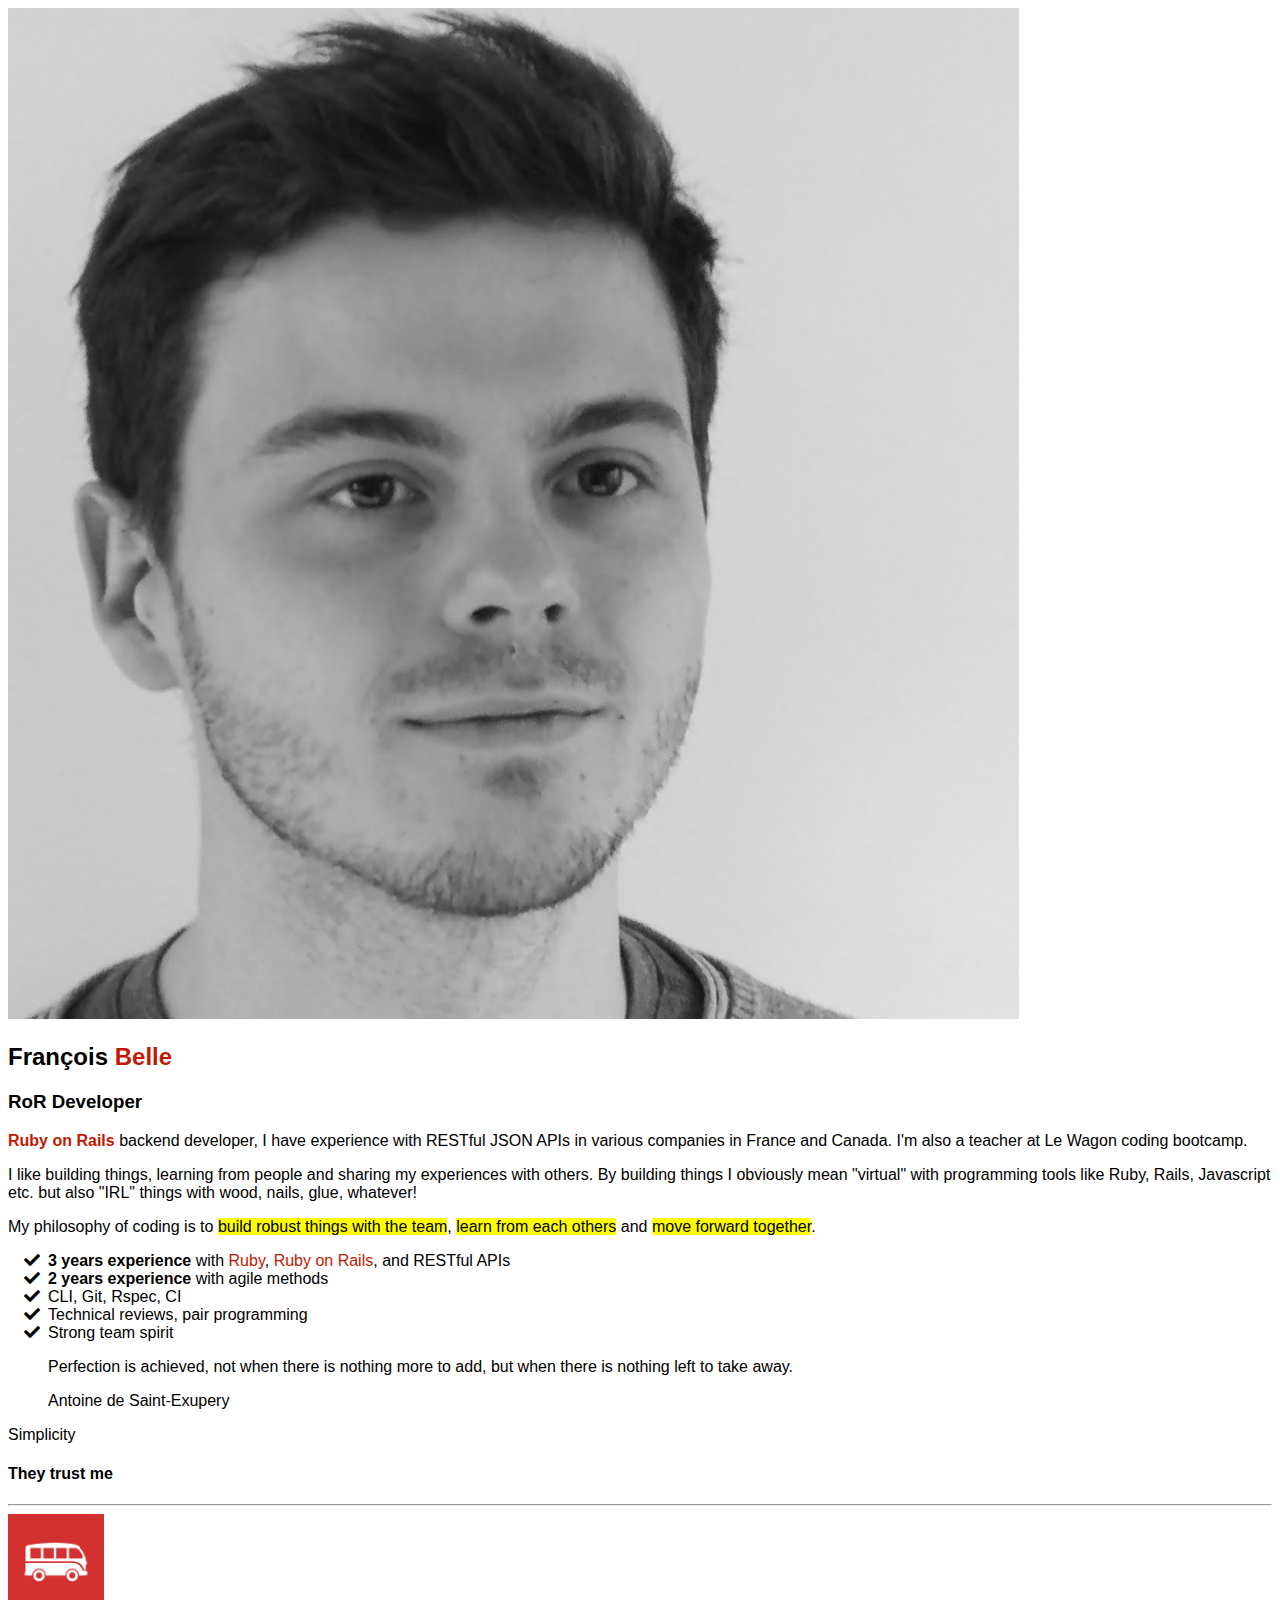
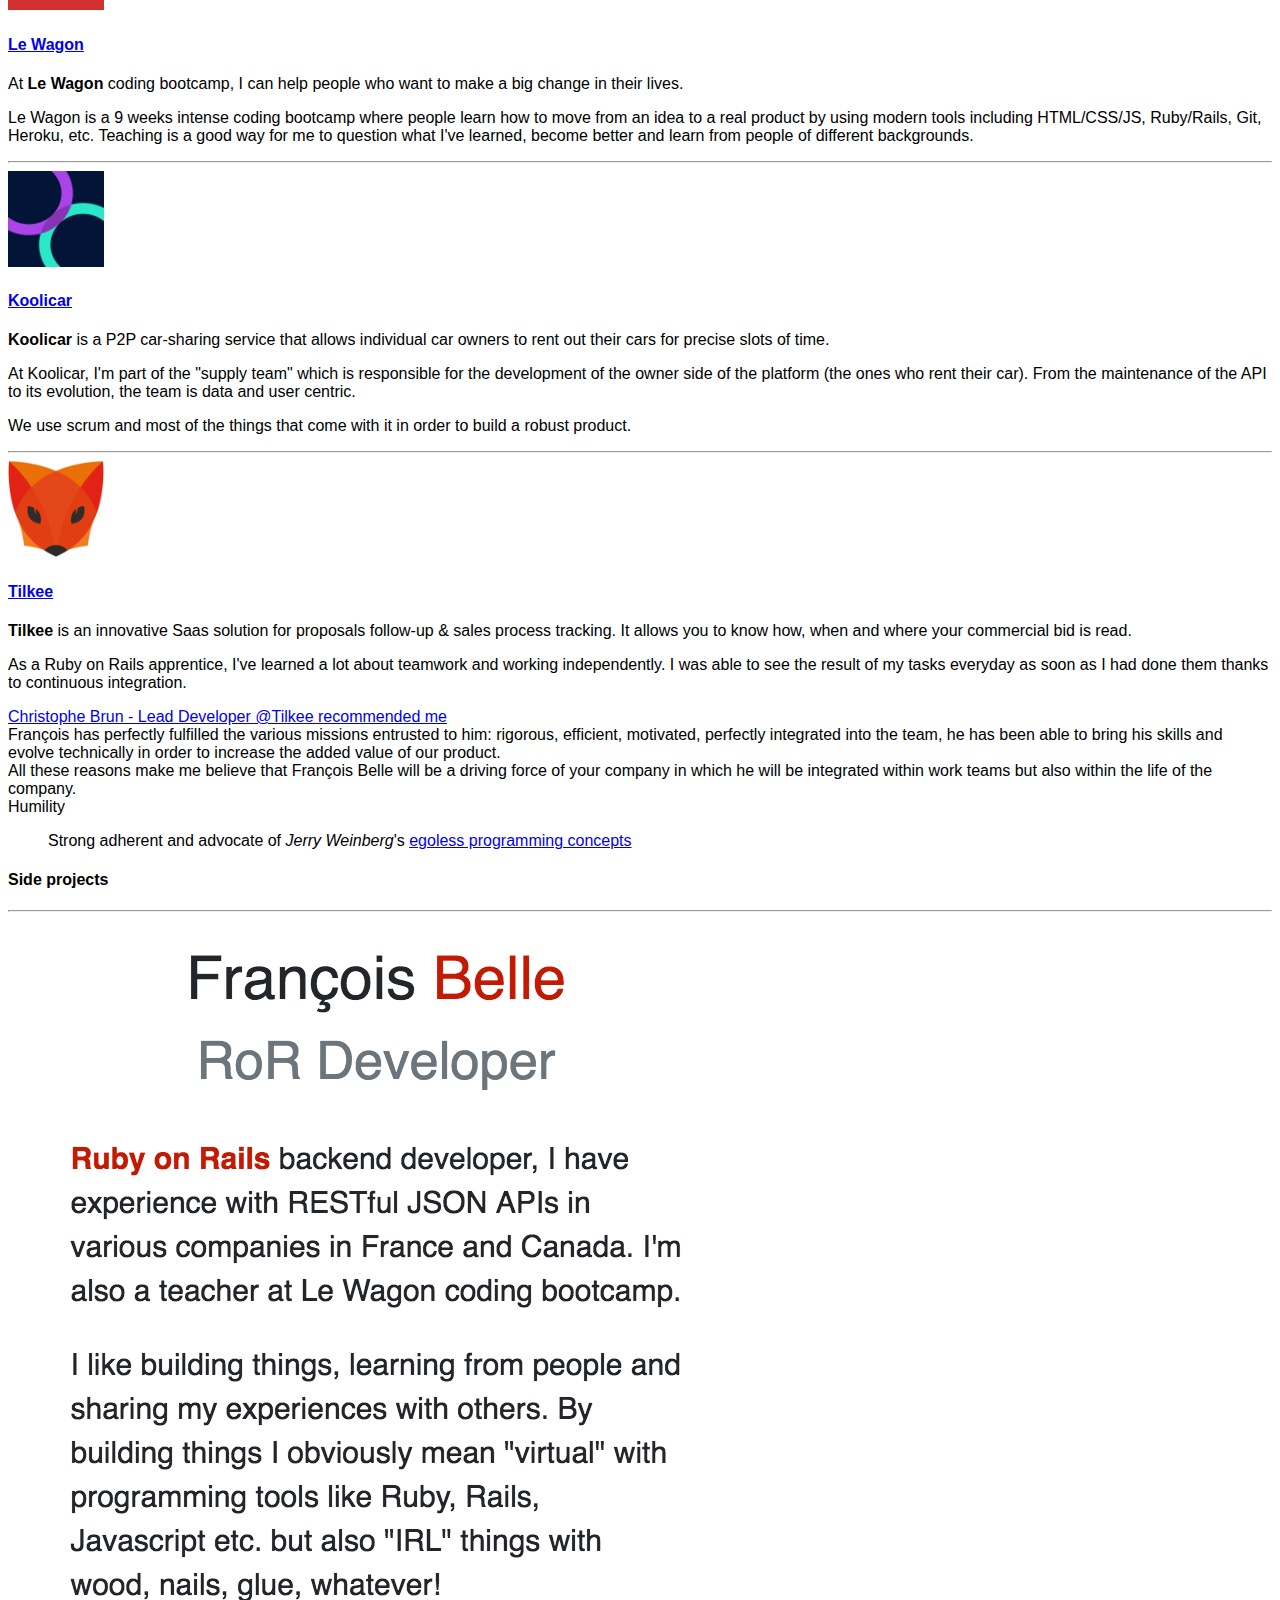
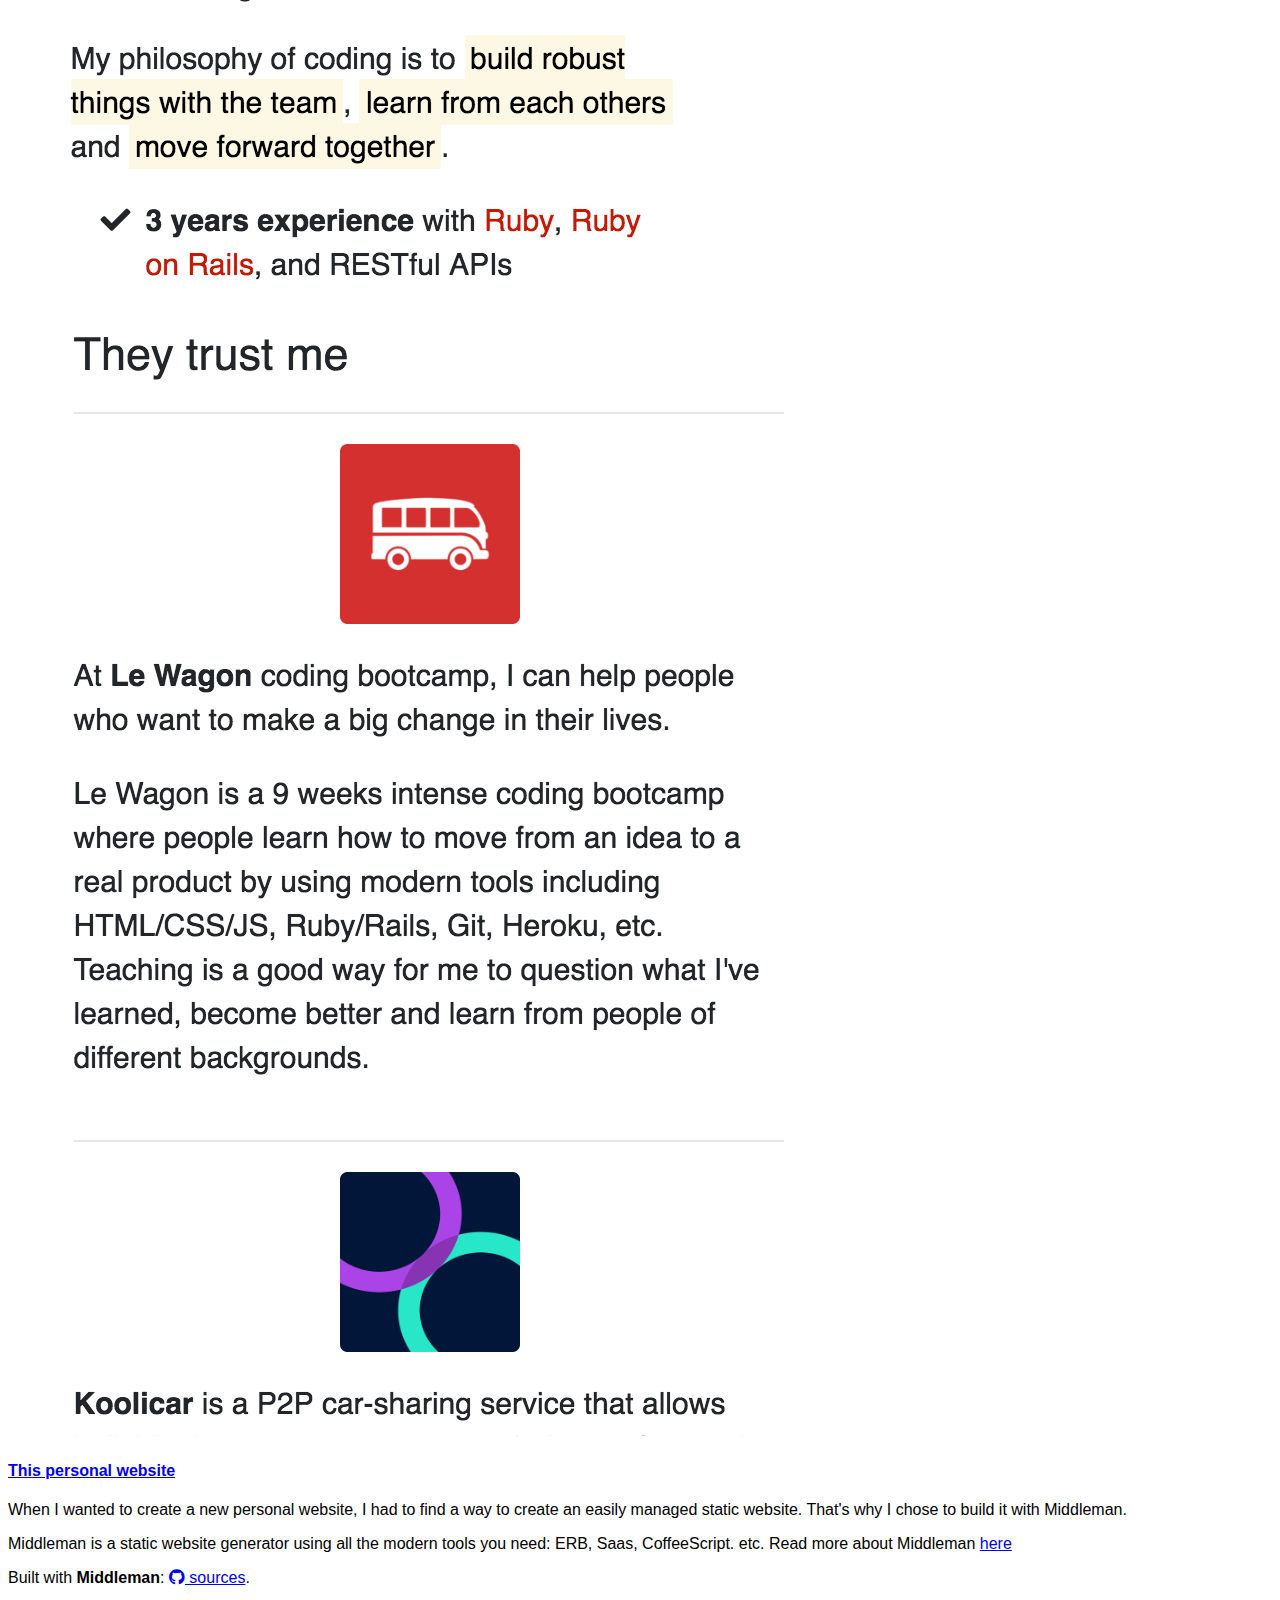
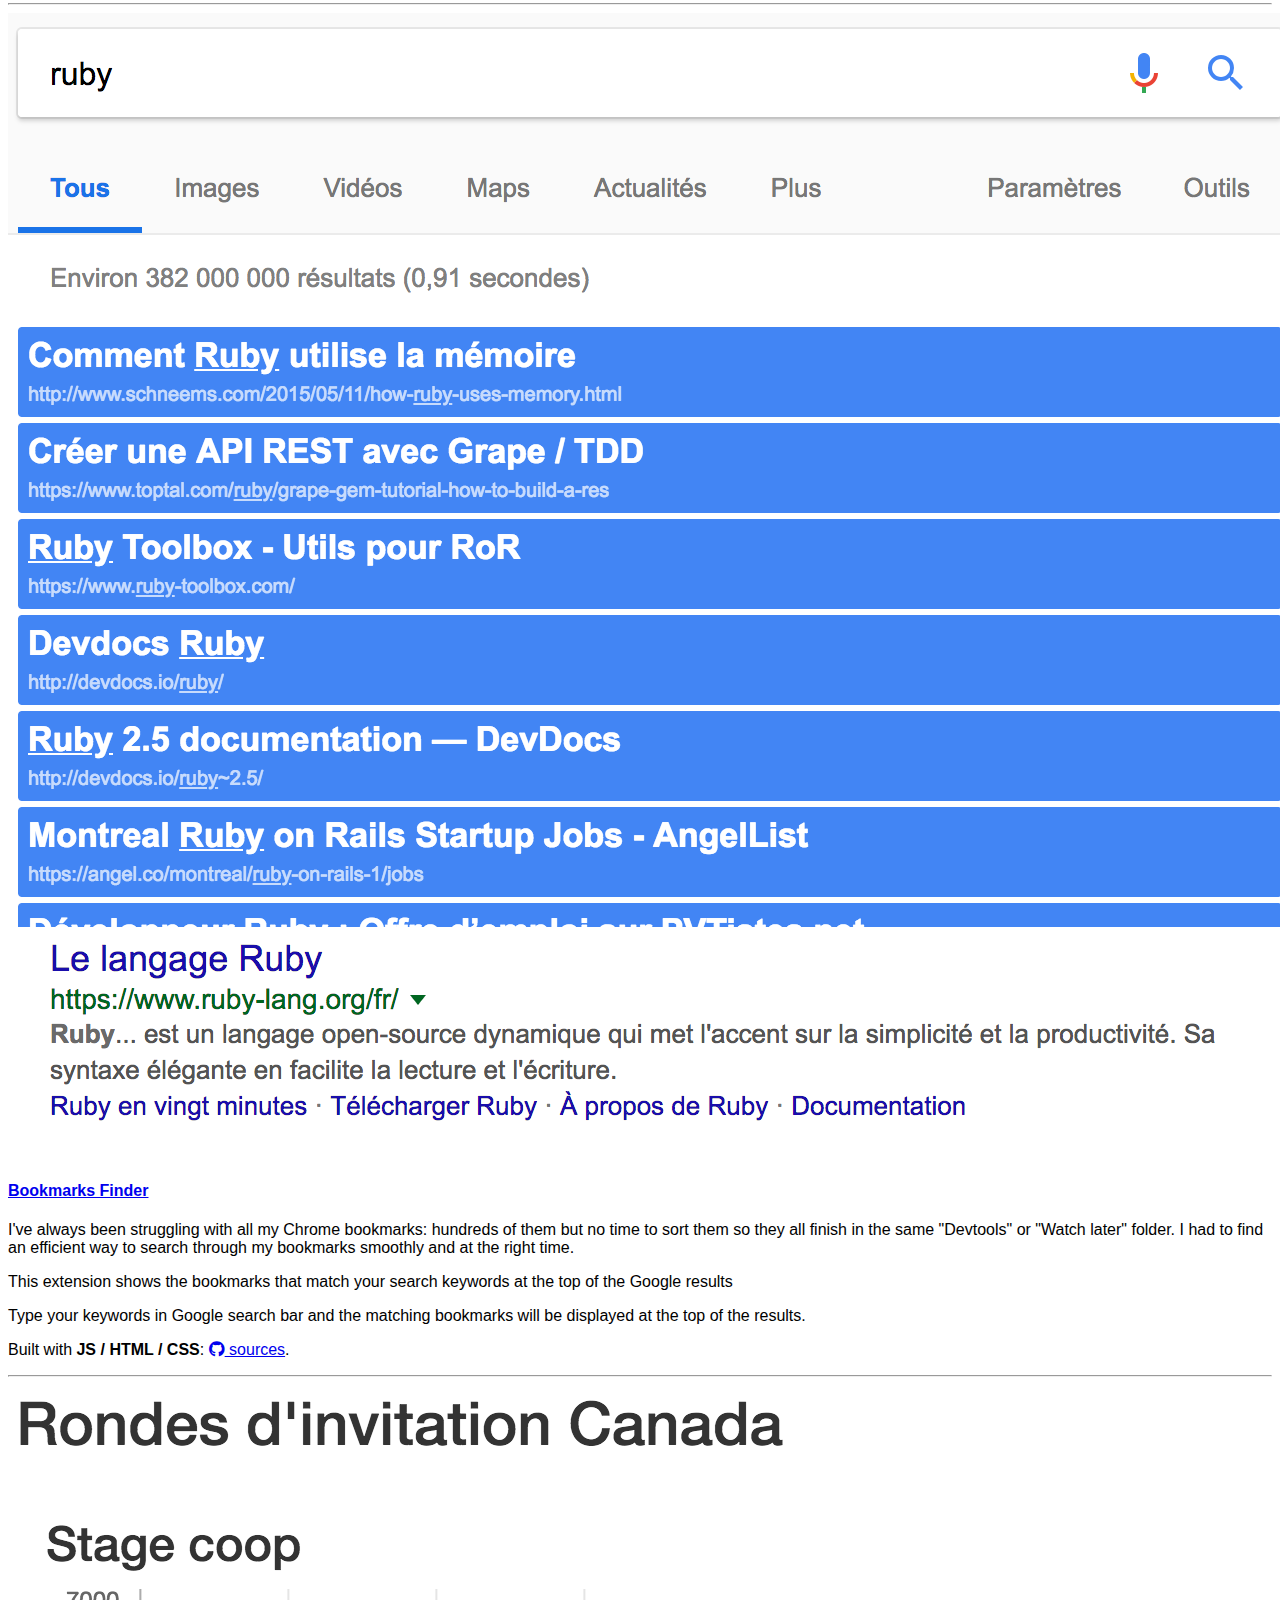
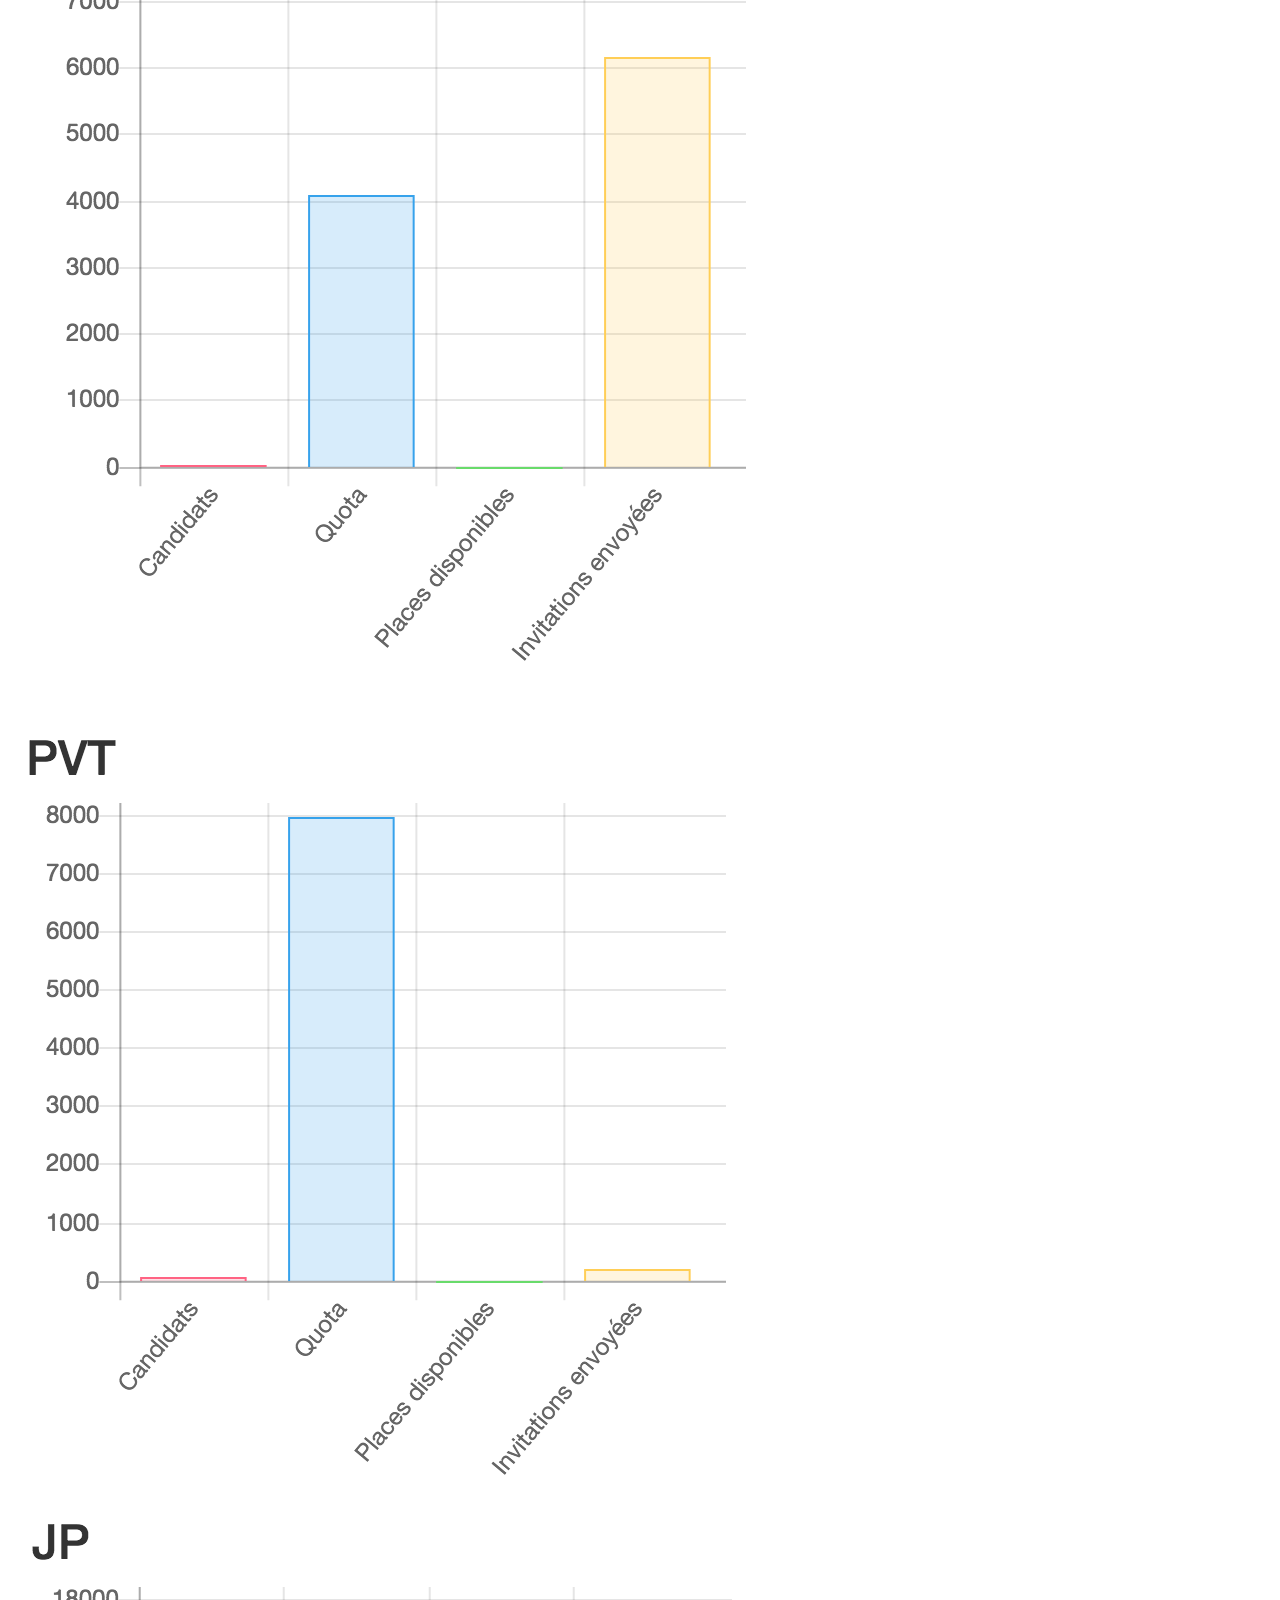
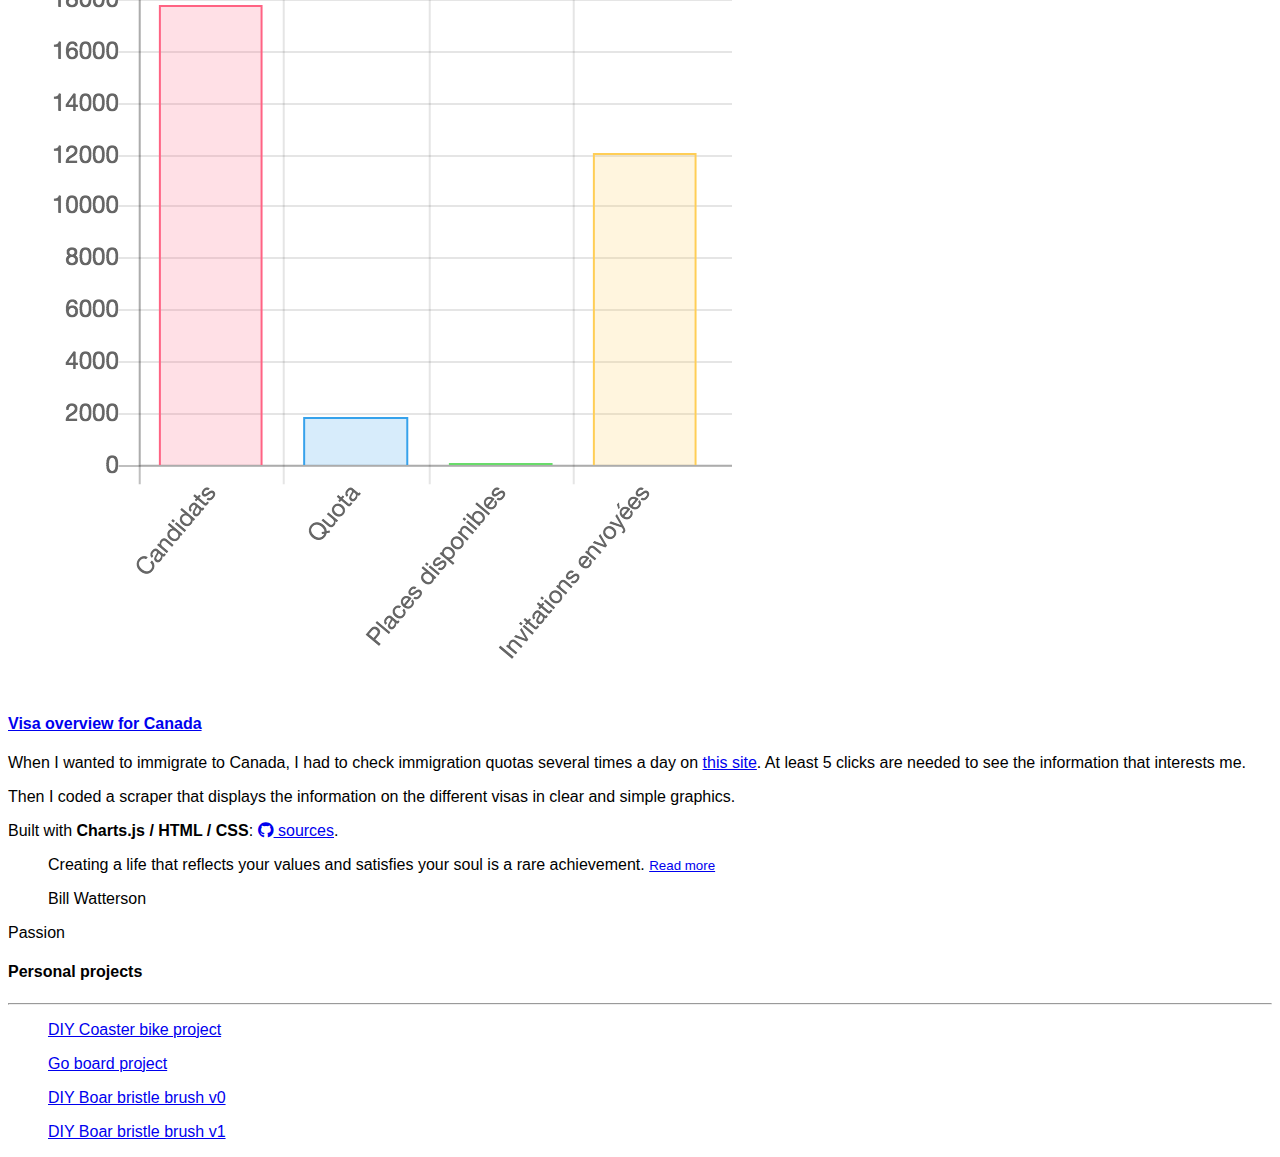
<file: index.html>
<!doctype html>
<html>
  <head>
    <meta charset="utf-8">
    <meta http-equiv="x-ua-compatible" content="ie=edge">
    <meta name="viewport"
          content="width=device-width, initial-scale=1, shrink-to-fit=no">
    <!-- Use the title from a page's frontmatter if it has one -->
    <title>François Belle</title>
    <link href="https://use.fontawesome.com/releases/v5.0.10/css/all.css" rel="stylesheet" />
    <link href="https://stackpath.bootstrapcdn.com/bootstrap/4.1.3/css/bootstrap.min.css" rel="stylesheet" integrity="sha384-MCw98/SFnGE8fJT3GXwEOngsV7Zt27NXFoaoApmYm81iuXoPkFOJwJ8ERdknLPMO" crossorigin="anonymous" />
    <link href="/stylesheets/site.css" rel="stylesheet" />


    <script src="https://code.jquery.com/jquery-3.3.1.slim.min.js" integrity="sha384-q8i/X+965DzO0rT7abK41JStQIAqVgRVzpbzo5smXKp4YfRvH+8abtTE1Pi6jizo" crossorigin="anonymous"></script>
    <script src="https://cdnjs.cloudflare.com/ajax/libs/popper.js/1.14.3/umd/popper.min.js" integrity="sha384-ZMP7rVo3mIykV+2+9J3UJ46jBk0WLaUAdn689aCwoqbBJiSnjAK/l8WvCWPIPm49" crossorigin="anonymous"></script>
    <script src="https://stackpath.bootstrapcdn.com/bootstrap/4.1.3/js/bootstrap.min.js" integrity="sha384-ChfqqxuZUCnJSK3+MXmPNIyE6ZbWh2IMqE241rYiqJxyMiZ6OW/JmZQ5stwEULTy" crossorigin="anonymous"></script>
    <script src="/javascripts/site.js"></script>
  </head>
  <body class="bg-light">
    <!-- PROFILE -->
<div class="card shadow mx-auto col-lg-6 my-md-3">
  <div class="card-body row">
    <div class="col-12 col-md-4 text-center">
      <img src="/images/bellef_profile.jpg" alt="François Belle" class="rounded-circle" style="width: 80%;" />
      <div class="mt-3">
        <h2>François <span class="color-ruby">Belle</span></h2>
        <h3 class="text-secondary">RoR Developer</h3>
      </div>
    </div>

    <div class="col-12 col-md-8 m-auto py-3">
      <p>
        <strong class="color-ruby">Ruby on Rails</strong> backend developer, I have experience with RESTful JSON APIs in various companies in France and Canada. I'm also a teacher at Le Wagon coding bootcamp.
      </p>
      <p>
        I like building things, learning from people and sharing my experiences with others.
        By building things I obviously mean "virtual" with programming tools like Ruby, Rails, Javascript etc. but also "IRL" things with wood, nails, glue, whatever!
      </p>
      <p>
        My philosophy of coding is to <mark>build robust things with the team</mark>, <mark>learn from each others</mark> and <mark>move forward together</mark>.
      </p>
      <p>
        <ul class="fa-ul">
          <li><i class="fa-li fa fa-check"></i><strong>3 years experience</strong> with <span class="color-ruby">Ruby</span>, <span class="color-ruby">Ruby on Rails</span>, and RESTful APIs</li>
          <li><i class="fa-li fa fa-check"></i><strong>2 years experience</strong> with agile methods</li>
          <li><i class="fa-li fa fa-check"></i>CLI, Git, Rspec, CI</li>
          <li><i class="fa-li fa fa-check"></i>Technical reviews, pair programming</li>
          <li><i class="fa-li fa fa-check"></i>Strong team spirit</li>
        </ul>
      </p>
    </div>
  </div>
</div>

<div class="row mx-auto col-lg-6 py-3">
  <div class="col-12 col-md-8 text-right border-right border-secondary">
    <blockquote class="blockquote mb-0">
      <p class="mb-0">
        Perfection is achieved, not when there is nothing more to add, but when there is nothing left to take away.
      </p>
        <footer class="blockquote-footer">
          Antoine de Saint-Exupery
        </footer>
    </blockquote>
  </div>

  <div class="col-12 col-md-4 my-auto">
    <span class="display-4">Simplicity</span>
  </div>
</div>


<!-- COMPANIES -->
<div class="card shadow mx-auto col-lg-6 my-md-3">
  <div class="card-body">
    <h4 class="card-title mb-0">They trust me</h4>

    <hr>
    <div class="row my-3">
      <div class="col-md-2 text-center">
        <a href="https://www.lewagon.com/"><img src="/images/logos/le_wagon.png" alt="Le Wagon" class="rounded mb-3 my-md-3" style="width: 6em;" /></a>
        <h4><a href="https://www.lewagon.com/" class="badge badge-light">Le Wagon</a></h4>
      </div>
      <div class="col-md-10">
        <p>At <strong>Le Wagon</strong> coding bootcamp, I can help people who want to make a big change in their lives.</p>
        <p>Le Wagon is a 9 weeks intense coding bootcamp where people learn how to move from an idea to a real product by using modern tools including HTML/CSS/JS, Ruby/Rails, Git, Heroku, etc. Teaching is a good way for me to question what I've learned, become better and learn from people of different backgrounds.</p>
      </div>
    </div>
    <hr>
    <div class="row my-3">
      <div class="col-md-2 text-center">
        <a href="https://www.koolicar.com/"><img src="/images/logos/koolicar.png" alt="Koolicar" class="rounded mb-3 my-md-3" style="width: 6em;" /></a>
        <h4><a href="https://www.koolicar.com/" class="badge badge-light">Koolicar</a></h4>
      </div>
      <div class="col-md-10">
        <p><strong>Koolicar</strong> is a P2P car-sharing service that allows individual car owners to rent out their cars for precise slots of time.</p>
        <p>At Koolicar, I'm part of the "supply team" which is responsible for the development of the owner side of the platform (the ones who rent their car). From the maintenance of the API to its evolution, the team is data and user centric.</p>
        <p>We use scrum and most of the things that come with it in order to build a robust product.</p>
      </div>
    </div>
    <hr>
    <div class="row my-3">
      <div class="col-md-2 text-center">
        <a href="https://www.tilkee.com/"><img src="/images/logos/tilkee.png" alt="Tilkee" class="rounded mb-3 my-md-3" style="width: 6em;" /></a>
        <h4><a href="https://www.tilkee.com/" class="badge badge-light">Tilkee</a></h4>
      </div>
      <div class="col-md-10">
        <p><strong>Tilkee</strong> is an innovative Saas solution for proposals follow-up & sales process tracking. It allows you to know how, when and where your commercial bid is read.</p>
        <p>As a Ruby on Rails apprentice, I've learned a lot about teamwork and working independently. I was able to see the result of my tasks everyday as soon as I had done them thanks to continuous integration.</p>
          <a class="text-dark" data-toggle="collapse" href="#collapseReco" aria-expanded="false" aria-controls="collapseReco">
            <u><span class="font-italic">Christophe Brun - Lead Developer @Tilkee</span> recommended me</u>
          </a>

          <div class="collapse text-secondary" id="collapseReco">
            François has perfectly fulfilled the various missions entrusted to him: rigorous, efficient, motivated, perfectly integrated into the team, he has been able to bring his skills and evolve technically in order to increase the added value of our product.<br> All these reasons make me believe that François Belle will be a driving force of your company in which he will be integrated within work teams but also within the life of the company.
          </div>
        </blockquote>
      </div>
    </div>
  </div>
</div>

<div class="row mx-auto col-lg-6 py-3">
  <div class="col-12 col-md-4 my-auto text-right">
    <span class="display-4">Humility</span>
  </div>

  <div class="col-12 col-md-8 border-left border-secondary">
    <blockquote class="blockquote mb-0">
      <p class="mb-0">
        Strong adherent and advocate of <i>Jerry Weinberg</i>'s <a href="https://blog.codinghorror.com/the-ten-commandments-of-egoless-programming/" target="blank">egoless programming concepts</a>
      </p>
    </blockquote>
  </div>
</div>


<!-- SIDE PROJECTS -->
<div class="card shadow mx-auto col-lg-6 my-md-3">
  <div class="card-body">
    <h4 class="card-title mb-0">Side projects</h4>
    <hr>
    <div class="row my-3">
      <div class="col-md-6 text-center">
        <div class="carousel slide" data-ride="carousel">
  <div class="carousel-inner">
    <div class="carousel-item active">
      <a href="https://bellef.github.io">
        <img src="/images/projects/bellef_middleman_1.png" alt="Personal website slide 1" class="rounded d-block w-100" />
      </a>
    </div>
    <div class="carousel-item ">
      <a href="https://bellef.github.io">
        <img src="/images/projects/bellef_middleman_2.png" alt="Personal website slide 2" class="rounded d-block w-100" />
      </a>
    </div>
  </div>
</div>

      </div>
      <div class="col-md-6">
        <h4 class="mt-3">
          <a href="https://bellef.github.io">This personal website</a>
        </h4>

        <p>When I wanted to create a new personal website, I had to find a way to create an easily managed static website. That's why I chose to build it with Middleman.</p>
        <p>Middleman is a static website generator using all the modern tools you need: ERB, Saas, CoffeeScript. etc. Read more about Middleman <a href="https://github.com/middleman/middleman#why-middleman">here</a></p>
        <p>Built with <strong>Middleman</strong>: <a href="https://github.com/bellef/bellef.github.io-middleman" class="badge badge-dark"><i class="fab fa-github"></i> sources</a>.</p>
      </div>
    </div>
    <hr>
    <div class="row my-3">
      <div class="col-md-6 text-center">
        <div class="carousel slide" data-ride="carousel">
  <div class="carousel-inner">
    <div class="carousel-item active">
      <a href="https://chrome.google.com/webstore/detail/bookmarks-in-google-resul/oamlmgmgmdajeceifmmhhlkkhpgbeipb">
        <img src="/images/projects/bm_finder_1.png" alt="Bookmarks finder slide 1" class="rounded d-block w-100" />
      </a>
    </div>
  </div>
</div>

      </div>
      <div class="col-md-6">
        <h4 class="mt-3">
          <a href="https://chrome.google.com/webstore/detail/bookmarks-in-google-resul/oamlmgmgmdajeceifmmhhlkkhpgbeipb">Bookmarks Finder</a>
        </h4>

        <p>I've always been struggling with all my Chrome bookmarks: hundreds of them but no time to sort them so they all finish in the same "Devtools" or "Watch later" folder. I had to find an efficient way to search through my bookmarks smoothly and at the right time.</p>
        <p>This extension shows the bookmarks that match your search keywords at the top of the Google results</p>
        <p>Type your keywords in Google search bar and the matching bookmarks will be displayed at the top of the results.</p>
        <p>Built with <strong>JS / HTML / CSS</strong>: <a href="https://github.com/bellef/bookmarks_finder" class="badge badge-dark"><i class="fab fa-github"></i> sources</a>.</p>
      </div>
    </div>
    <hr>
    <div class="row my-3">
      <div class="col-md-6 text-center">
        <div class="carousel slide" data-ride="carousel">
  <div class="carousel-inner">
    <div class="carousel-item active">
      <a href="http://gotocanada.herokuapp.com/stats?location=France">
        <img src="/images/projects/gotocanada_1.png" alt="Canada visa overview slide 1" class="rounded d-block w-100" />
      </a>
    </div>
    <div class="carousel-item ">
      <a href="http://gotocanada.herokuapp.com/stats?location=France">
        <img src="/images/projects/gotocanada_2.png" alt="Canada visa overview slide 2" class="rounded d-block w-100" />
      </a>
    </div>
    <div class="carousel-item ">
      <a href="http://gotocanada.herokuapp.com/stats?location=France">
        <img src="/images/projects/gotocanada_3.png" alt="Canada visa overview slide 3" class="rounded d-block w-100" />
      </a>
    </div>
  </div>
</div>

      </div>
      <div class="col-md-6">
        <h4 class="mt-3">
          <a href="http://gotocanada.herokuapp.com/stats?location=France">Visa overview for Canada</a>
        </h4>

        <p>When I wanted to immigrate to Canada, I had to check immigration quotas several times a day on <a href="http://www.cic.gc.ca/francais/travailler/eic/selection.asp">this site</a>. At least 5 clicks are needed to see the information that interests me.</p>
        <p>Then I coded a scraper that displays the information on the different visas in clear and simple graphics.</p>
        <p>Built with <strong>Charts.js / HTML / CSS</strong>: <a href="https://github.com/bellef/goto_canada" class="badge badge-dark"><i class="fab fa-github"></i> sources</a>.</p>
      </div>
    </div>
  </div>
</div>

<div class="row mx-auto col-lg-6 py-3">
  <div class="col-12 col-md-8 text-right border-right border-secondary">
    <blockquote class="blockquote mb-0">
      <p class="mb-0">
        Creating a life that reflects your values and satisfies your soul is a rare achievement. <small><a href="https://www.goodreads.com/quotes/808267-creating-a-life-that-reflects-your-values-and-satisfies-your" target="blank">Read more</a></small>
      </p>
        <footer class="blockquote-footer">
          Bill Watterson
        </footer>
    </blockquote>
  </div>

  <div class="col-12 col-md-4 my-auto">
    <span class="display-4">Passion</span>
  </div>
</div>


<!-- SIDE PROJECTS -->
<div class="card shadow mx-auto col-lg-6 my-md-3">
  <div class="card-body">
    <h4 class="card-title mb-0">Personal projects</h4>
    <hr>
    <div class="row my-3">
      <div class="col-12 text-center">
        <blockquote class="imgur-embed-pub" lang="en" data-id="a/lQ6gR"><a href="//imgur.com/lQ6gR">DIY Coaster bike project</a></blockquote><script async src="//s.imgur.com/min/embed.js" charset="utf-8"></script>
      </div>
    </div>
    <div class="row my-3">
      <div class="col-12 text-center">
        <blockquote class="imgur-embed-pub" lang="en" data-id="a/ZXn5F"><a href="//imgur.com/ZXn5F">Go board project</a></blockquote><script async src="//s.imgur.com/min/embed.js" charset="utf-8"></script>
      </div>
    </div>
    <div class="row my-3">
      <div class="col-12 text-center">
        <blockquote class="imgur-embed-pub" lang="en" data-id="a/Mpr0y"><a href="//imgur.com/Mpr0y">DIY Boar bristle brush v0</a></blockquote><script async src="//s.imgur.com/min/embed.js" charset="utf-8"></script>
      </div>
    </div>
    <div class="row my-3">
      <div class="col-12 text-center">
        <blockquote class="imgur-embed-pub" lang="en" data-id="a/HuISD"><a href="//imgur.com/HuISD">DIY Boar bristle brush v1</a></blockquote><script async src="//s.imgur.com/min/embed.js" charset="utf-8"></script>
      </div>
    </div>
  </div>
</div>
<!-- Books / Movies -->
<!-- Hobbies -->
<!-- TODO: Add recommendations from Tilkee and other companies -->

  </body>
</html>
</file>
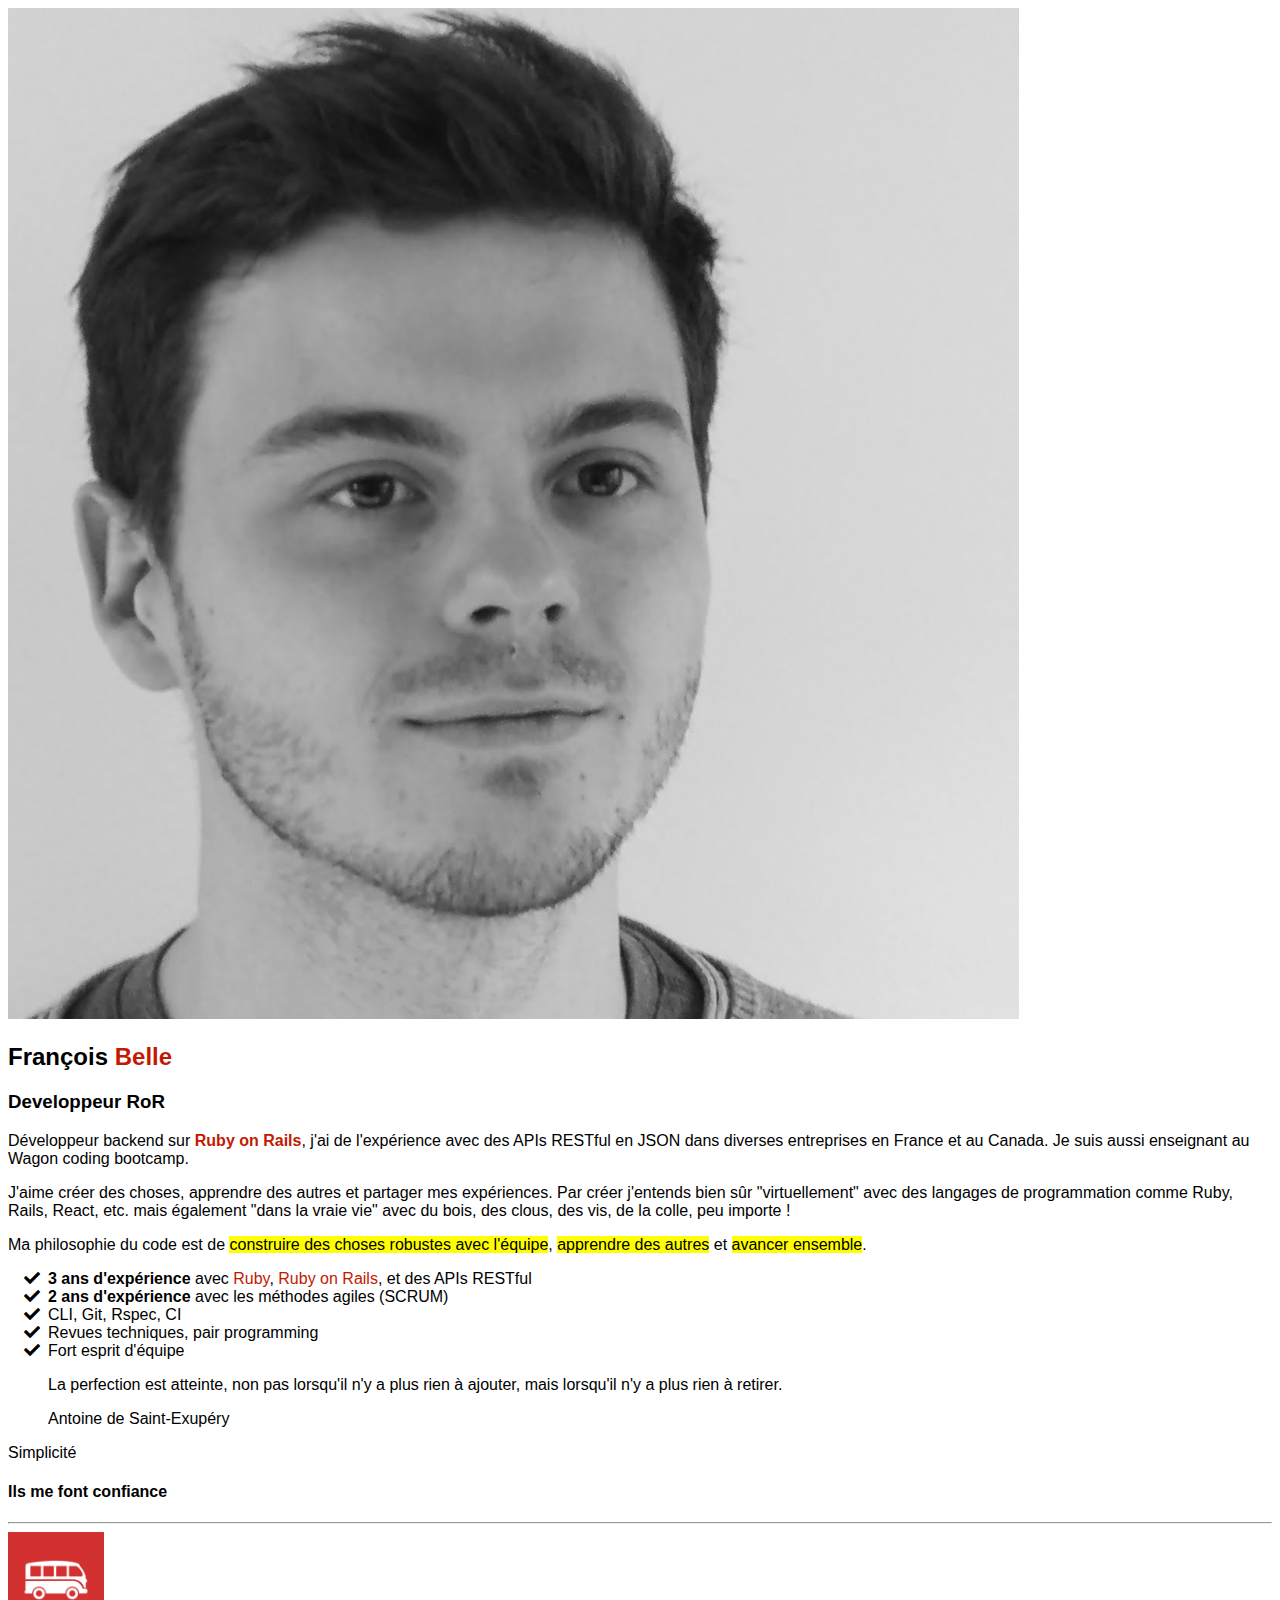
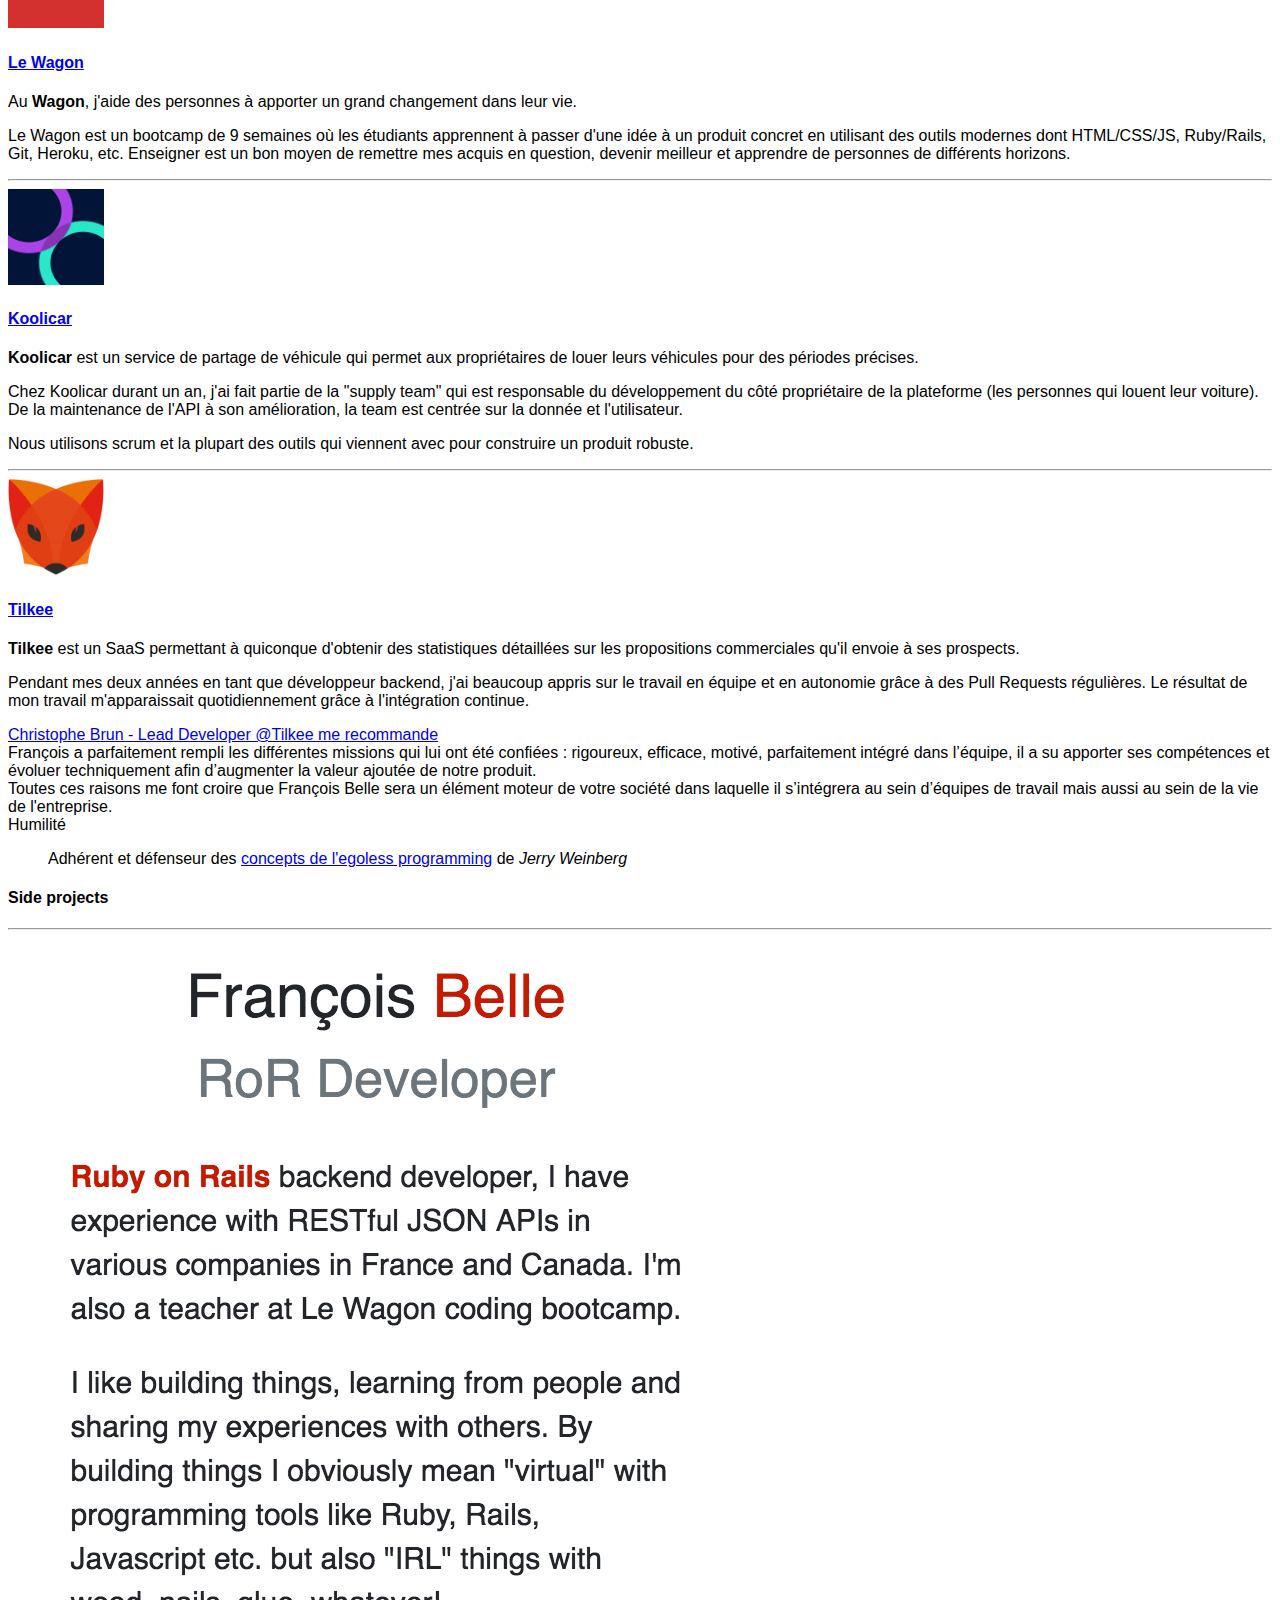
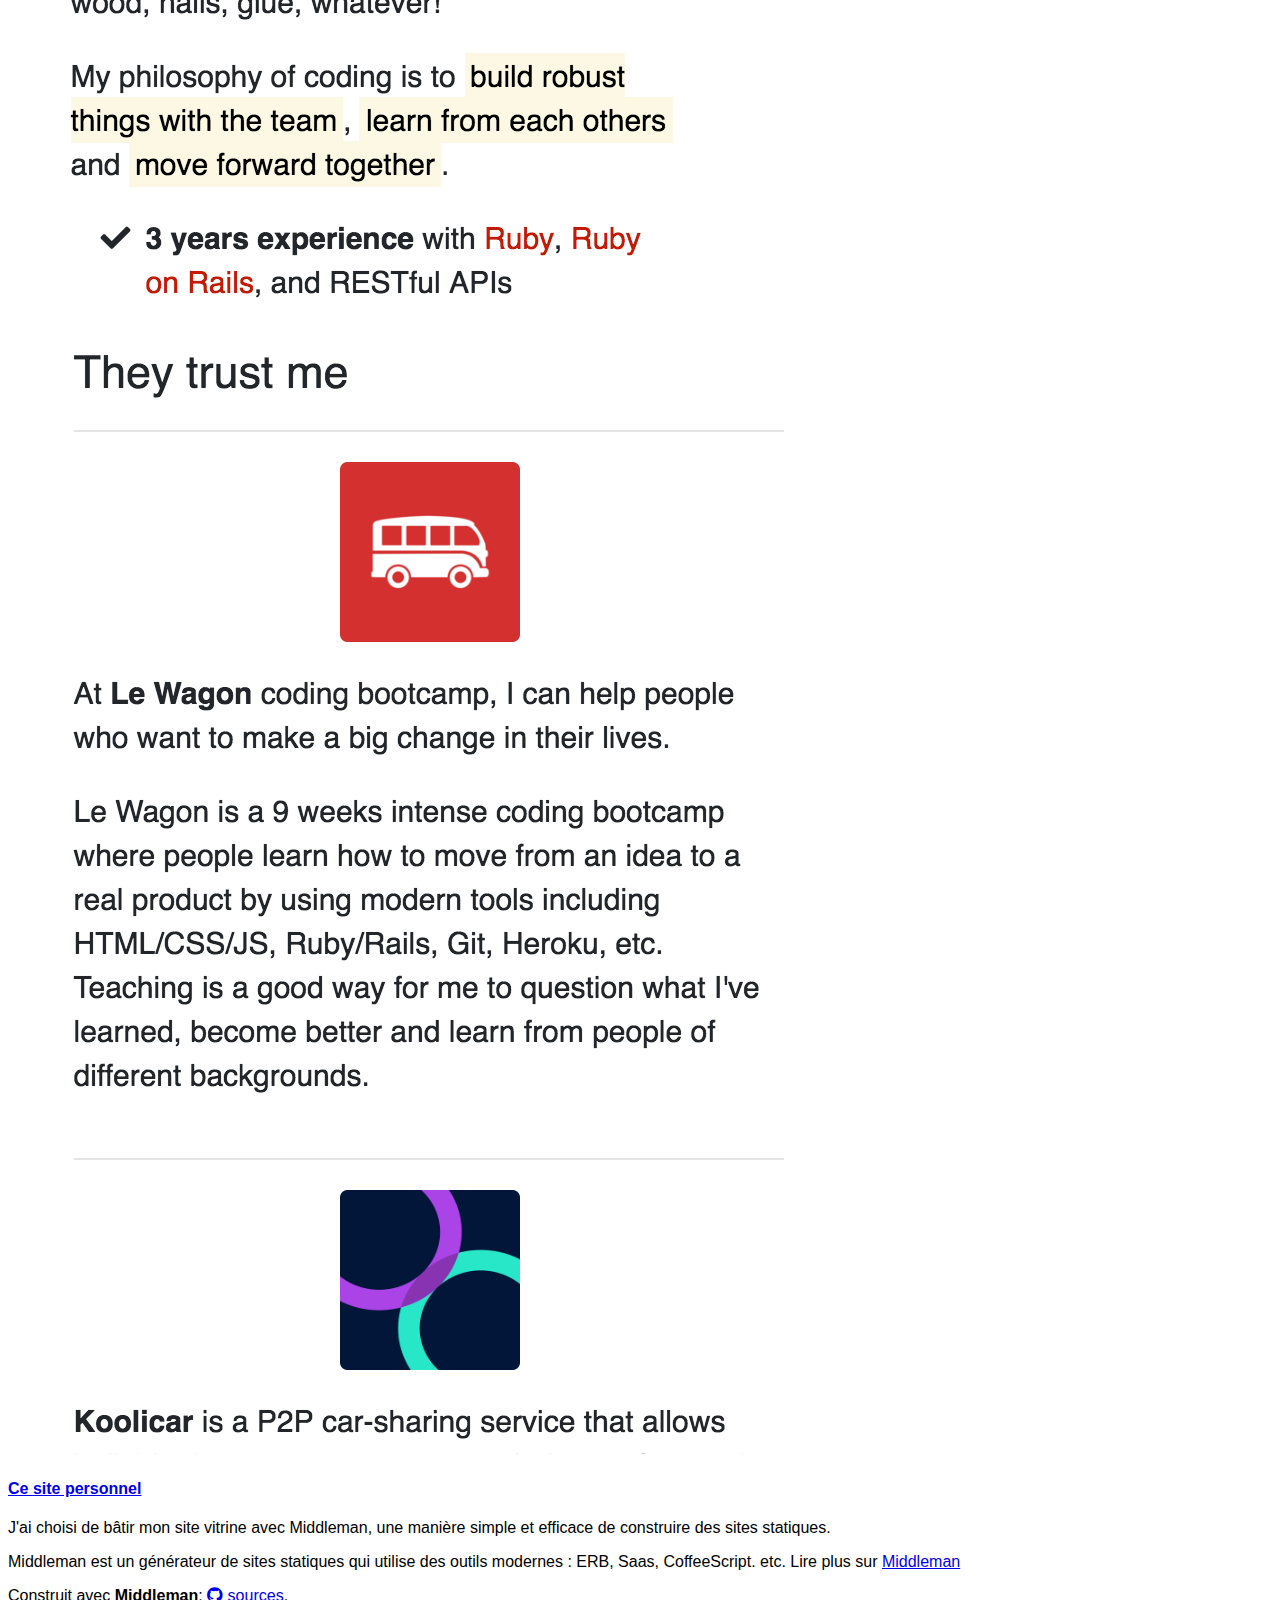
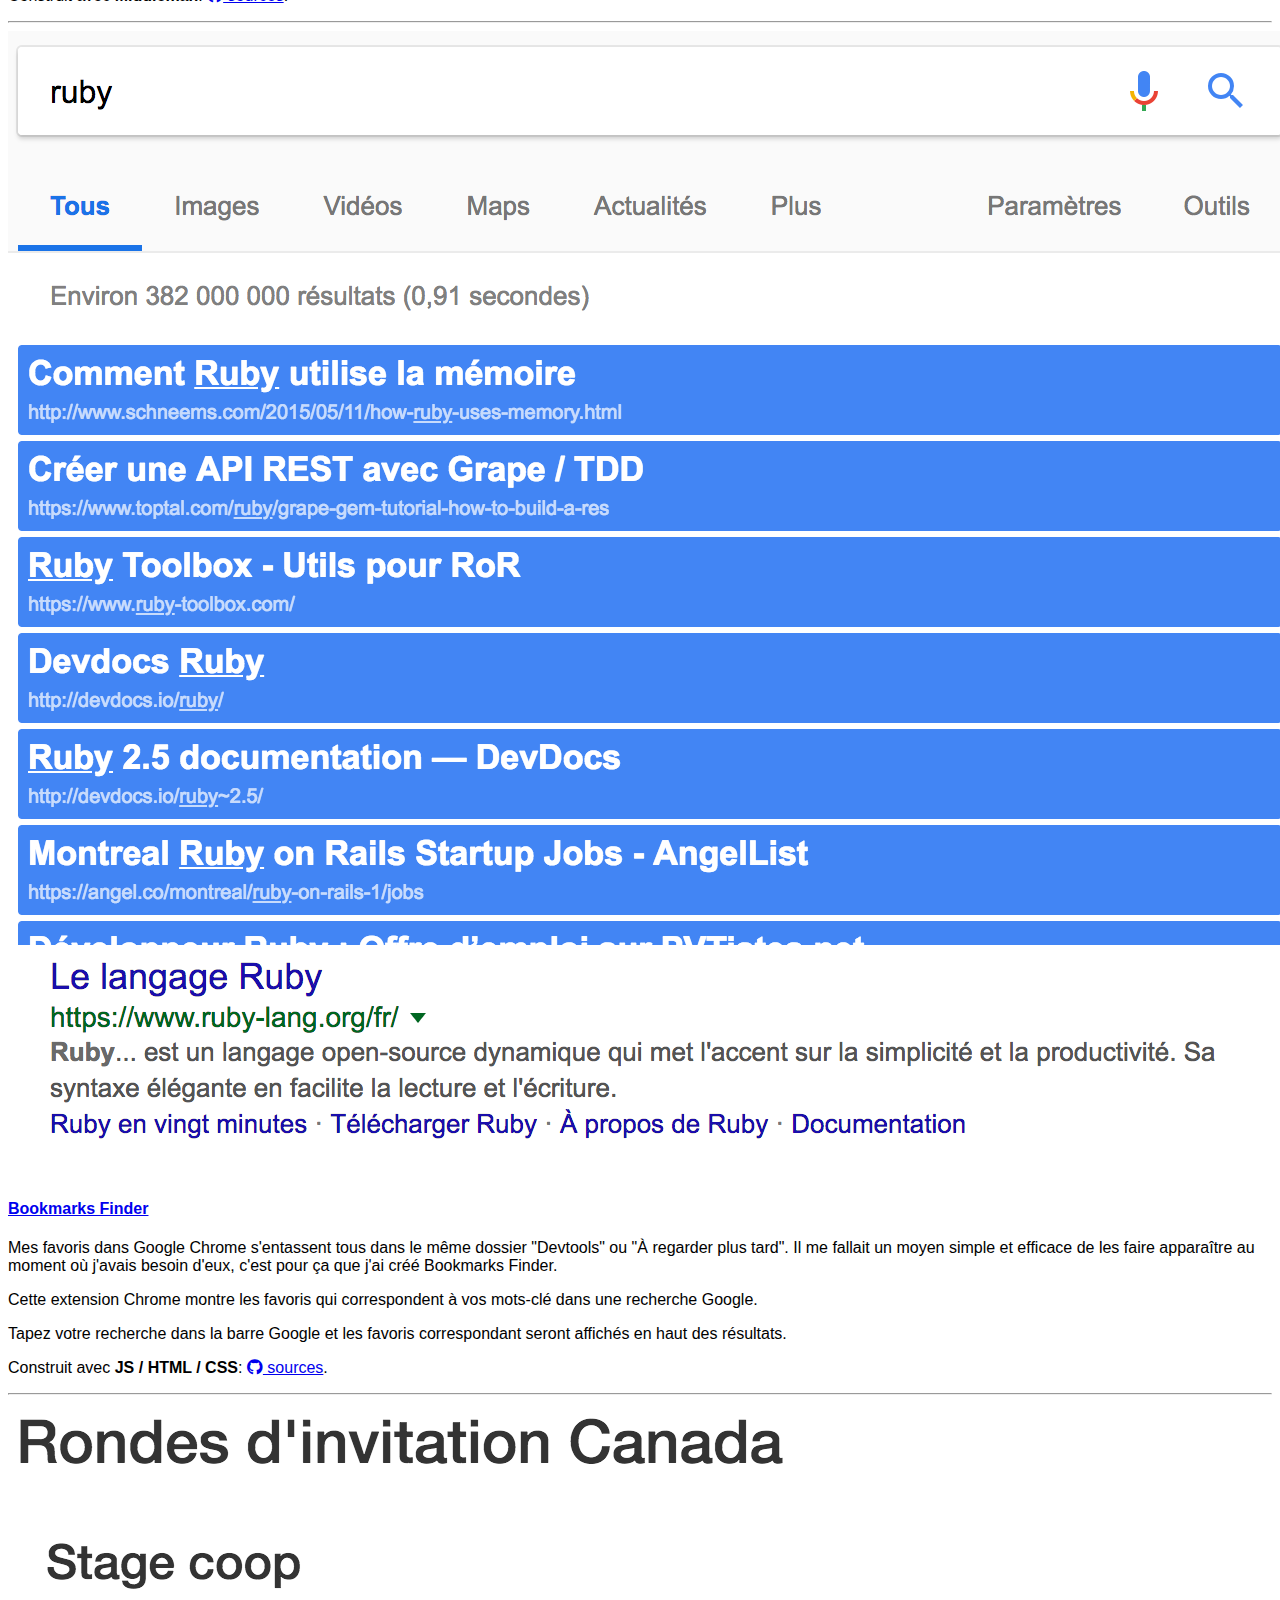
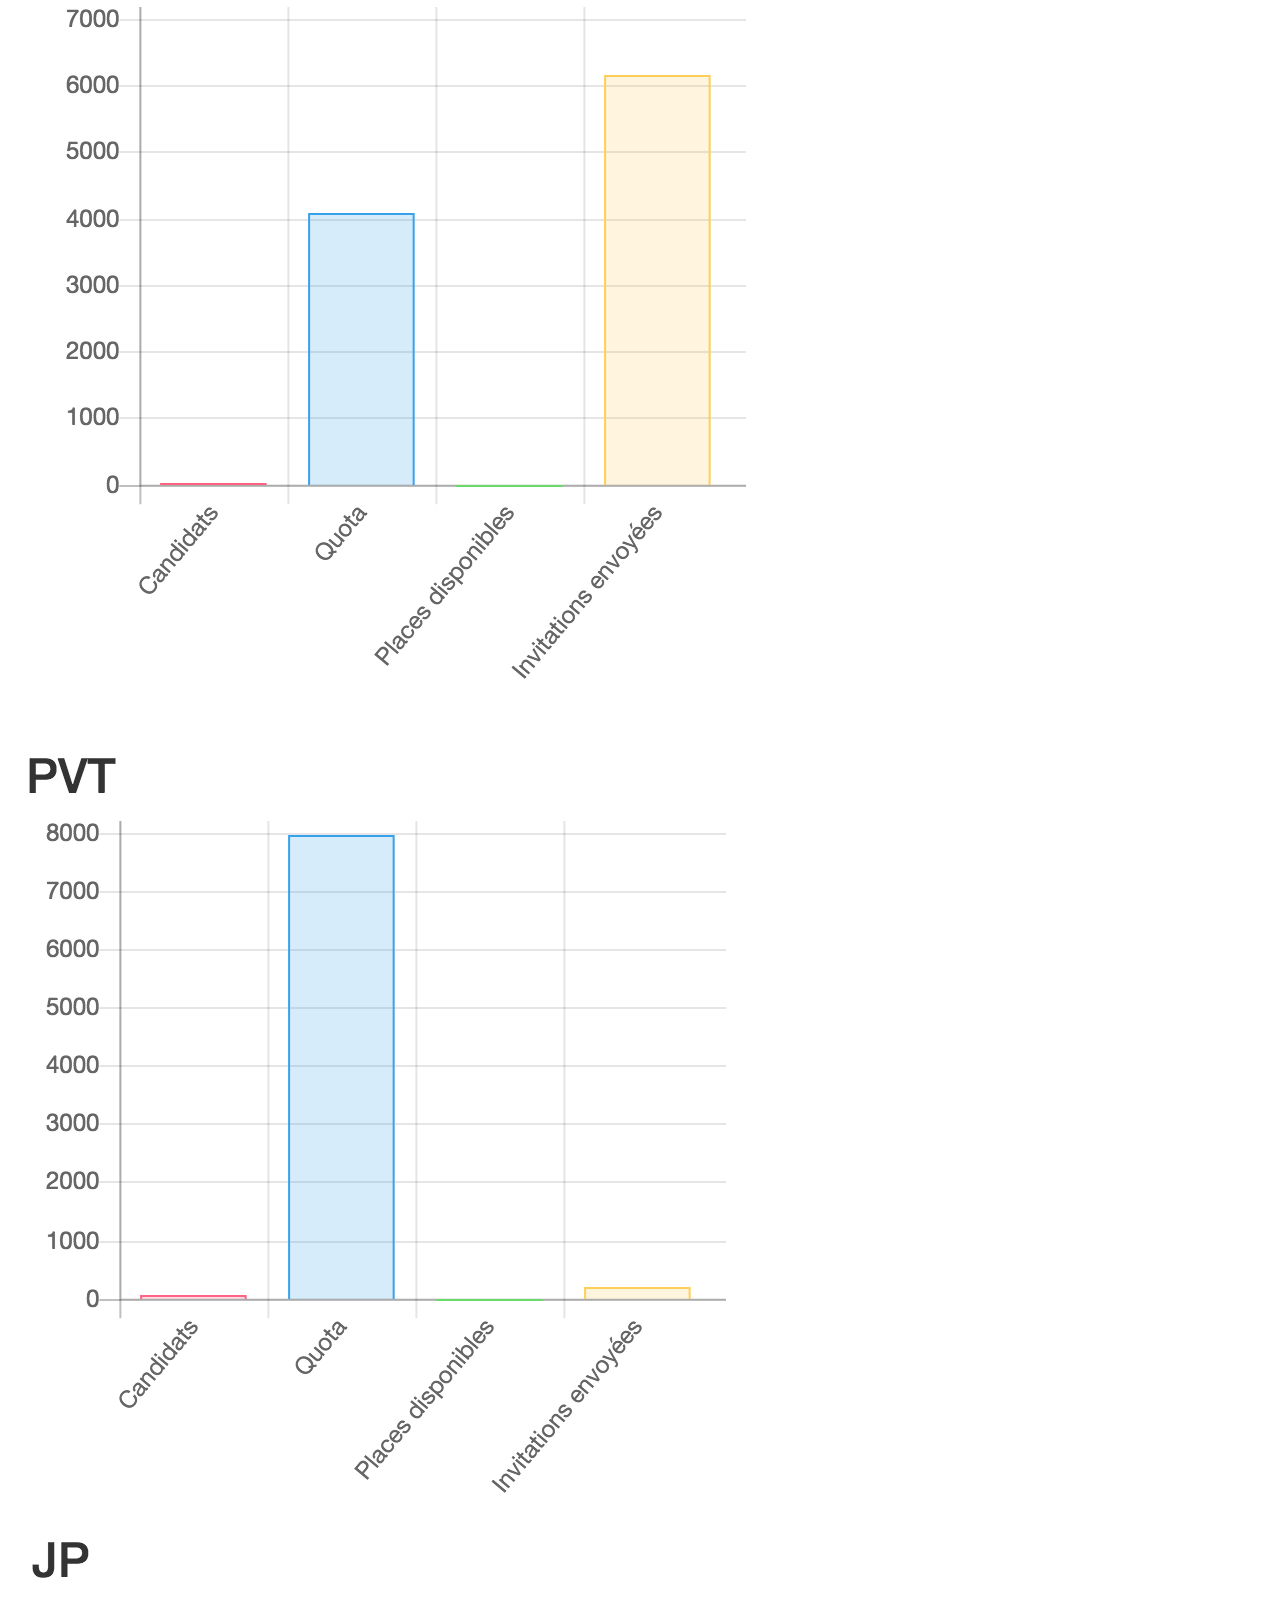
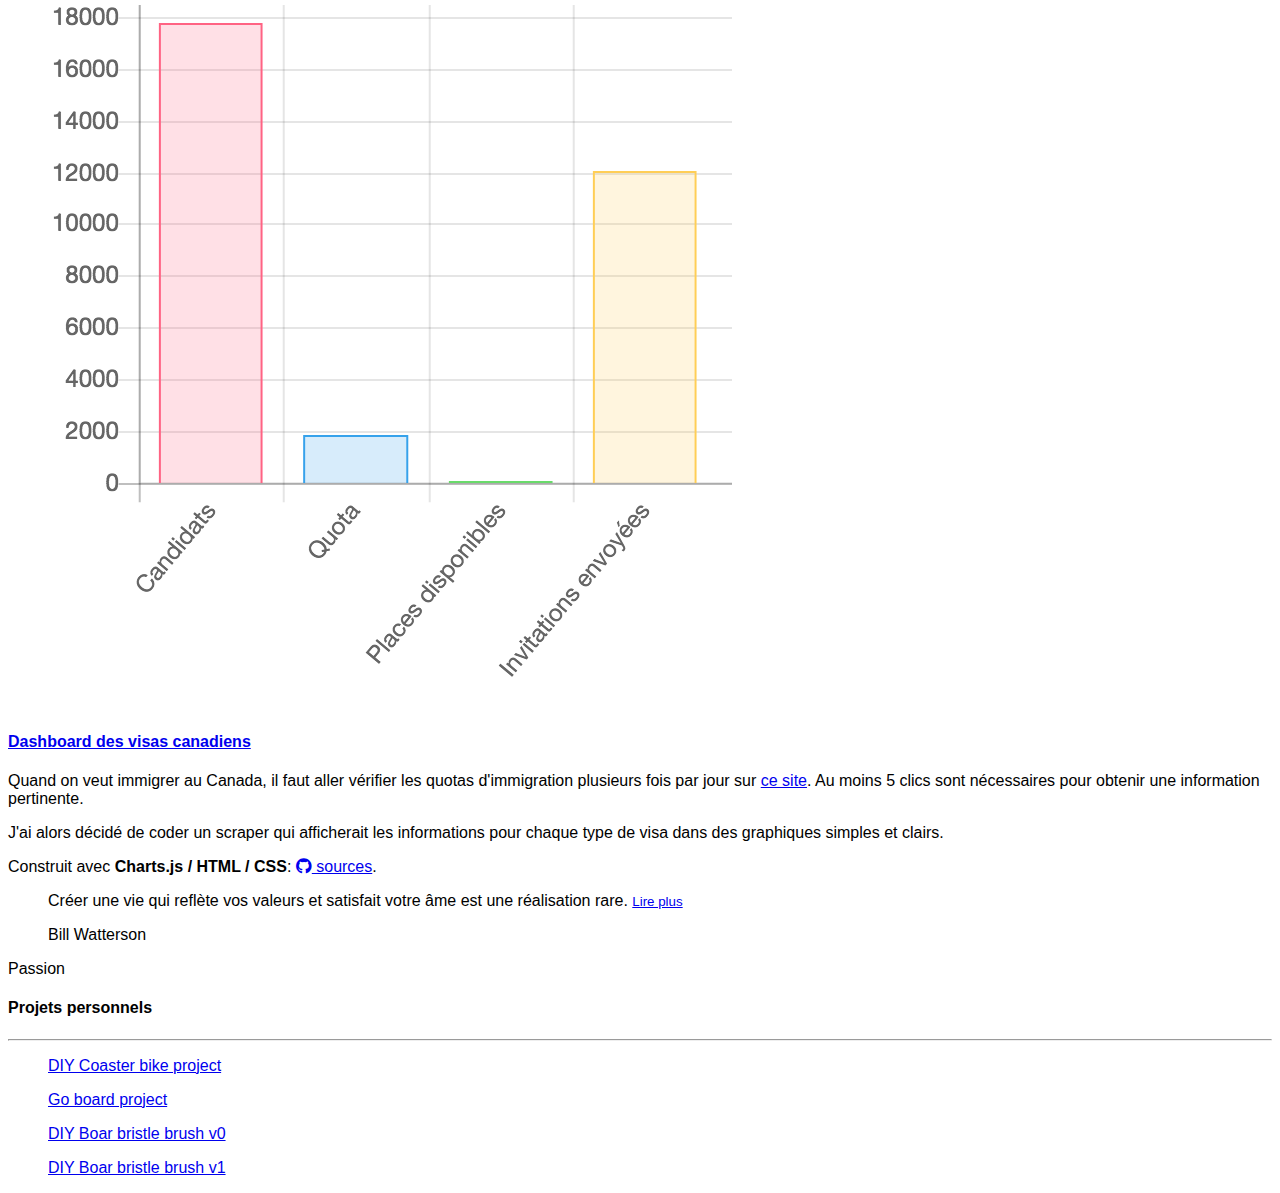
<file: fr/index.html>
<!doctype html>
<html>
  <head>
    <meta charset="utf-8">
    <meta http-equiv="x-ua-compatible" content="ie=edge">
    <meta name="viewport"
          content="width=device-width, initial-scale=1, shrink-to-fit=no">
    <!-- Use the title from a page's frontmatter if it has one -->
    <title>François Belle</title>
    <link href="https://use.fontawesome.com/releases/v5.0.10/css/all.css" rel="stylesheet" />
    <link href="https://stackpath.bootstrapcdn.com/bootstrap/4.1.3/css/bootstrap.min.css" rel="stylesheet" integrity="sha384-MCw98/SFnGE8fJT3GXwEOngsV7Zt27NXFoaoApmYm81iuXoPkFOJwJ8ERdknLPMO" crossorigin="anonymous" />
    <link href="/stylesheets/site.css" rel="stylesheet" />


    <script src="https://code.jquery.com/jquery-3.3.1.slim.min.js" integrity="sha384-q8i/X+965DzO0rT7abK41JStQIAqVgRVzpbzo5smXKp4YfRvH+8abtTE1Pi6jizo" crossorigin="anonymous"></script>
    <script src="https://cdnjs.cloudflare.com/ajax/libs/popper.js/1.14.3/umd/popper.min.js" integrity="sha384-ZMP7rVo3mIykV+2+9J3UJ46jBk0WLaUAdn689aCwoqbBJiSnjAK/l8WvCWPIPm49" crossorigin="anonymous"></script>
    <script src="https://stackpath.bootstrapcdn.com/bootstrap/4.1.3/js/bootstrap.min.js" integrity="sha384-ChfqqxuZUCnJSK3+MXmPNIyE6ZbWh2IMqE241rYiqJxyMiZ6OW/JmZQ5stwEULTy" crossorigin="anonymous"></script>
    <script src="/javascripts/site.js"></script>
  </head>
  <body class="bg-light">
    <!-- PROFILE -->
<div class="card shadow mx-auto col-lg-6 my-md-3">
  <div class="card-body row">
    <div class="col-12 col-md-4 text-center">
      <img src="/images/bellef_profile.jpg" alt="François Belle" class="rounded-circle" style="width: 80%;" />
      <div class="mt-3">
        <h2>François <span class="color-ruby">Belle</span></h2>
        <h3 class="text-secondary">Developpeur RoR</h3>
      </div>
    </div>

    <div class="col-12 col-md-8 m-auto py-3">
      <p>
        Développeur backend sur <strong class="color-ruby">Ruby on Rails</strong>, j'ai de l'expérience avec des APIs RESTful en JSON dans diverses entreprises en France et au Canada. Je suis aussi enseignant au Wagon coding bootcamp.
      </p>
      <p>
        J'aime créer des choses, apprendre des autres et partager mes expériences.
        Par créer j'entends bien sûr "virtuellement" avec des langages de programmation comme Ruby, Rails, React, etc. mais également "dans la vraie vie" avec du bois, des clous, des vis, de la colle, peu importe !
      </p>
      <p>
        Ma philosophie du code est de <mark>construire des choses robustes avec l'équipe</mark>, <mark>apprendre des autres</mark> et <mark>avancer ensemble</mark>.
      </p>
      <p>
        <ul class="fa-ul">
          <li><i class="fa-li fa fa-check"></i><strong>3 ans d'expérience</strong> avec <span class="color-ruby">Ruby</span>, <span class="color-ruby">Ruby on Rails</span>, et des APIs RESTful</li>
          <li><i class="fa-li fa fa-check"></i><strong>2 ans d'expérience</strong> avec les méthodes agiles (SCRUM)</li>
          <li><i class="fa-li fa fa-check"></i>CLI, Git, Rspec, CI</li>
          <li><i class="fa-li fa fa-check"></i>Revues techniques, pair programming</li>
          <li><i class="fa-li fa fa-check"></i>Fort esprit d'équipe</li>
        </ul>
      </p>
    </div>
  </div>
</div>

<div class="row mx-auto col-lg-6 py-3">
  <div class="col-12 col-md-8 text-right border-right border-secondary">
    <blockquote class="blockquote mb-0">
      <p class="mb-0">
        La perfection est atteinte, non pas lorsqu'il n'y a plus rien à ajouter, mais lorsqu'il n'y a plus rien à retirer.
      </p>
        <footer class="blockquote-footer">
          Antoine de Saint-Exupéry
        </footer>
    </blockquote>
  </div>

  <div class="col-12 col-md-4 my-auto">
    <span class="display-4">Simplicité</span>
  </div>
</div>


<!-- COMPANIES -->
<div class="card shadow mx-auto col-lg-6 my-md-3">
  <div class="card-body">
    <h4 class="card-title mb-0">Ils me font confiance</h4>

    <hr>
    <div class="row my-3">
      <div class="col-md-2 text-center">
        <a href="https://www.lewagon.com/"><img src="/images/logos/le_wagon.png" alt="Le Wagon" class="rounded mb-3 my-md-3" style="width: 6em;" /></a>
        <h4><a href="https://www.lewagon.com/" class="badge badge-light">Le Wagon</a></h4>
      </div>
      <div class="col-md-10">
        <p>Au <strong>Wagon</strong>, j'aide des personnes à apporter un grand changement dans leur vie.</p>
        <p>Le Wagon est un bootcamp de 9 semaines où les étudiants apprennent à passer d'une idée à un produit concret en utilisant des outils modernes dont HTML/CSS/JS, Ruby/Rails, Git, Heroku, etc. Enseigner est un bon moyen de remettre mes acquis en question, devenir meilleur et apprendre de personnes de différents horizons.</p>
      </div>
    </div>
    <hr>
    <div class="row my-3">
      <div class="col-md-2 text-center">
        <a href="https://www.koolicar.com/"><img src="/images/logos/koolicar.png" alt="Koolicar" class="rounded mb-3 my-md-3" style="width: 6em;" /></a>
        <h4><a href="https://www.koolicar.com/" class="badge badge-light">Koolicar</a></h4>
      </div>
      <div class="col-md-10">
        <p><strong>Koolicar</strong> est un service de partage de véhicule qui permet aux propriétaires de louer leurs véhicules pour des périodes précises.</p>
        <p>Chez Koolicar durant un an, j'ai fait partie de la "supply team" qui est responsable du développement du côté propriétaire de la plateforme (les personnes qui louent leur voiture). De la maintenance de l'API à son amélioration, la team est centrée sur la donnée et l'utilisateur.</p>
        <p>Nous utilisons scrum et la plupart des outils qui viennent avec pour construire un produit robuste.</p>
      </div>
    </div>
    <hr>
    <div class="row my-3">
      <div class="col-md-2 text-center">
        <a href="https://www.tilkee.com/"><img src="/images/logos/tilkee.png" alt="Tilkee" class="rounded mb-3 my-md-3" style="width: 6em;" /></a>
        <h4><a href="https://www.tilkee.com/" class="badge badge-light">Tilkee</a></h4>
      </div>
      <div class="col-md-10">
        <p><strong>Tilkee</strong> est un SaaS permettant à quiconque d'obtenir des statistiques détaillées sur les propositions commerciales qu'il envoie à ses prospects.</p>
        <p>Pendant mes deux années en tant que développeur backend, j'ai beaucoup appris sur le travail en équipe et en autonomie grâce à des Pull Requests régulières. Le résultat de mon travail m'apparaissait quotidiennement grâce à l'intégration continue.</p>
          <a class="text-dark" data-toggle="collapse" href="#collapseReco" aria-expanded="false" aria-controls="collapseReco">
            <u><span class="font-italic">Christophe Brun - Lead Developer @Tilkee</span> me recommande</u>
          </a>

          <div class="collapse text-secondary" id="collapseReco">
            François a parfaitement rempli les différentes missions qui lui ont été confiées : rigoureux, efficace, motivé, parfaitement intégré dans l’équipe, il a su apporter ses compétences et évoluer techniquement afin d’augmenter la valeur ajoutée de notre produit.<br> Toutes ces raisons me font croire que François Belle sera un élément moteur de votre société dans laquelle il s’intégrera au sein d’équipes de travail mais aussi au sein de la vie de l'entreprise.
          </div>
        </blockquote>
      </div>
    </div>
  </div>
</div>

<div class="row mx-auto col-lg-6 py-3">
  <div class="col-12 col-md-4 my-auto text-right">
    <span class="display-4">Humilité</span>
  </div>

  <div class="col-12 col-md-8 border-left border-secondary">
    <blockquote class="blockquote mb-0">
      <p class="mb-0">
        Adhérent et défenseur des <a href="https://blog.codinghorror.com/the-ten-commandments-of-egoless-programming/" target="blank">concepts de l'egoless programming</a> de <i>Jerry Weinberg</i>
      </p>
    </blockquote>
  </div>
</div>


<!-- SIDE PROJECTS -->
<div class="card shadow mx-auto col-lg-6 my-md-3">
  <div class="card-body">
    <h4 class="card-title mb-0">Side projects</h4>
    <hr>
    <div class="row my-3">
      <div class="col-md-6 text-center">
        <div class="carousel slide" data-ride="carousel">
  <div class="carousel-inner">
    <div class="carousel-item active">
      <a href="https://bellef.github.io">
        <img src="/images/projects/bellef_middleman_1.png" alt="Personal website slide 1" class="rounded d-block w-100" />
      </a>
    </div>
    <div class="carousel-item ">
      <a href="https://bellef.github.io">
        <img src="/images/projects/bellef_middleman_2.png" alt="Personal website slide 2" class="rounded d-block w-100" />
      </a>
    </div>
  </div>
</div>

      </div>
      <div class="col-md-6">
        <h4 class="mt-3">
          <a href="https://bellef.github.io">Ce site personnel</a>
        </h4>

        <p>J'ai choisi de bâtir mon site vitrine avec Middleman, une manière simple et efficace de construire des sites statiques.</p>
        <p>Middleman est un générateur de sites statiques qui utilise des outils modernes : ERB, Saas, CoffeeScript. etc. Lire plus sur <a href="https://github.com/middleman/middleman#why-middleman">Middleman</a></p>
        <p>Construit avec <strong>Middleman</strong>: <a href="https://github.com/bellef/bellef.github.io-middleman" class="badge badge-dark"><i class="fab fa-github"></i> sources</a>.</p>
      </div>
    </div>
    <hr>
    <div class="row my-3">
      <div class="col-md-6 text-center">
        <div class="carousel slide" data-ride="carousel">
  <div class="carousel-inner">
    <div class="carousel-item active">
      <a href="https://chrome.google.com/webstore/detail/bookmarks-in-google-resul/oamlmgmgmdajeceifmmhhlkkhpgbeipb">
        <img src="/images/projects/bm_finder_1.png" alt="Bookmarks finder slide 1" class="rounded d-block w-100" />
      </a>
    </div>
  </div>
</div>

      </div>
      <div class="col-md-6">
        <h4 class="mt-3">
          <a href="https://chrome.google.com/webstore/detail/bookmarks-in-google-resul/oamlmgmgmdajeceifmmhhlkkhpgbeipb">Bookmarks Finder</a>
        </h4>

        <p>Mes favoris dans Google Chrome s'entassent tous dans le même dossier "Devtools" ou "À regarder plus tard". Il me fallait un moyen simple et efficace de les faire apparaître au moment où j'avais besoin d'eux, c'est pour ça que j'ai créé Bookmarks Finder.</p>
        <p>Cette extension Chrome montre les favoris qui correspondent à vos mots-clé dans une recherche Google.</p>
        <p>Tapez votre recherche dans la barre Google et les favoris correspondant seront affichés en haut des résultats.</p>
        <p>Construit avec <strong>JS / HTML / CSS</strong>: <a href="https://github.com/bellef/bookmarks_finder" class="badge badge-dark"><i class="fab fa-github"></i> sources</a>.</p>
      </div>
    </div>
    <hr>
    <div class="row my-3">
      <div class="col-md-6 text-center">
        <div class="carousel slide" data-ride="carousel">
  <div class="carousel-inner">
    <div class="carousel-item active">
      <a href="http://gotocanada.herokuapp.com/stats?location=France">
        <img src="/images/projects/gotocanada_1.png" alt="Canada visa overview slide 1" class="rounded d-block w-100" />
      </a>
    </div>
    <div class="carousel-item ">
      <a href="http://gotocanada.herokuapp.com/stats?location=France">
        <img src="/images/projects/gotocanada_2.png" alt="Canada visa overview slide 2" class="rounded d-block w-100" />
      </a>
    </div>
    <div class="carousel-item ">
      <a href="http://gotocanada.herokuapp.com/stats?location=France">
        <img src="/images/projects/gotocanada_3.png" alt="Canada visa overview slide 3" class="rounded d-block w-100" />
      </a>
    </div>
  </div>
</div>

      </div>
      <div class="col-md-6">
        <h4 class="mt-3">
          <a href="http://gotocanada.herokuapp.com/stats?location=France">Dashboard des visas canadiens</a>
        </h4>

        <p>Quand on veut immigrer au Canada, il faut aller vérifier les quotas d'immigration plusieurs fois par jour sur <a href="http://www.cic.gc.ca/francais/travailler/eic/selection.asp">ce site</a>. Au moins 5 clics sont nécessaires pour obtenir une information pertinente.</p>
        <p>J'ai alors décidé de coder un scraper qui afficherait les informations pour chaque type de visa dans des graphiques simples et clairs.</p>
        <p>Construit avec <strong>Charts.js / HTML / CSS</strong>: <a href="https://github.com/bellef/goto_canada" class="badge badge-dark"><i class="fab fa-github"></i> sources</a>.</p>
      </div>
    </div>
  </div>
</div>

<div class="row mx-auto col-lg-6 py-3">
  <div class="col-12 col-md-8 text-right border-right border-secondary">
    <blockquote class="blockquote mb-0">
      <p class="mb-0">
        Créer une vie qui reflète vos valeurs et satisfait votre âme est une réalisation rare. <small><a href="https://www.goodreads.com/quotes/808267-creating-a-life-that-reflects-your-values-and-satisfies-your" target="blank">Lire plus</a></small>
      </p>
        <footer class="blockquote-footer">
          Bill Watterson
        </footer>
    </blockquote>
  </div>

  <div class="col-12 col-md-4 my-auto">
    <span class="display-4">Passion</span>
  </div>
</div>


<!-- SIDE PROJECTS -->
<div class="card shadow mx-auto col-lg-6 my-md-3">
  <div class="card-body">
    <h4 class="card-title mb-0">Projets personnels</h4>
    <hr>
    <div class="row my-3">
      <div class="col-12 text-center">
        <blockquote class="imgur-embed-pub" lang="en" data-id="a/lQ6gR"><a href="//imgur.com/lQ6gR">DIY Coaster bike project</a></blockquote><script async src="//s.imgur.com/min/embed.js" charset="utf-8"></script>
      </div>
    </div>
    <div class="row my-3">
      <div class="col-12 text-center">
        <blockquote class="imgur-embed-pub" lang="en" data-id="a/ZXn5F"><a href="//imgur.com/ZXn5F">Go board project</a></blockquote><script async src="//s.imgur.com/min/embed.js" charset="utf-8"></script>
      </div>
    </div>
    <div class="row my-3">
      <div class="col-12 text-center">
        <blockquote class="imgur-embed-pub" lang="en" data-id="a/Mpr0y"><a href="//imgur.com/Mpr0y">DIY Boar bristle brush v0</a></blockquote><script async src="//s.imgur.com/min/embed.js" charset="utf-8"></script>
      </div>
    </div>
    <div class="row my-3">
      <div class="col-12 text-center">
        <blockquote class="imgur-embed-pub" lang="en" data-id="a/HuISD"><a href="//imgur.com/HuISD">DIY Boar bristle brush v1</a></blockquote><script async src="//s.imgur.com/min/embed.js" charset="utf-8"></script>
      </div>
    </div>
  </div>
</div>
<!-- Books / Movies -->
<!-- Hobbies -->
<!-- TODO: Add recommendations from Tilkee and other companies -->

  </body>
</html>
</file>
<file: stylesheets/site.css>
body {
  font-family: 'Open Sans', sans-serif; }

.color-ruby {
  color: #c31902; }
</file>
